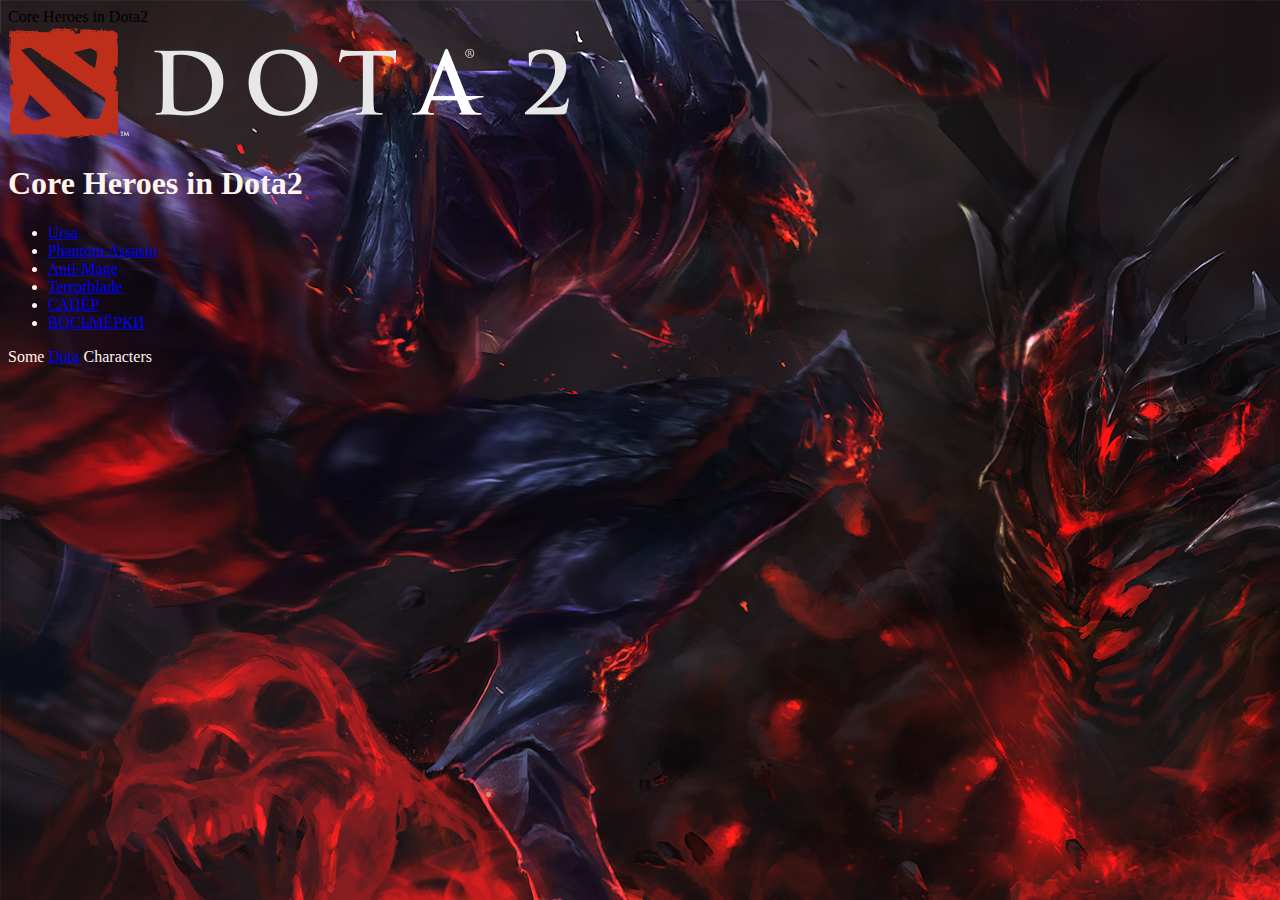
<file: index.html>
<!doctype html>
<html>
    <head>
        <meta charset="utf-8"
        <title>Core Heroes in Dota2</title>
        <title><img src="585068.jpg"></title>
        <link href="style.css" rel="stylesheet">
        <header>
        <img src="dota_footer_logo.png">
           <h1>Core Heroes in Dota2</h1>
           </header>
             <div>
              <nav>
                  <ul>
                      <li><a href="ursa.html">Ursa<a/></li>
                      <li><a href="phantom.html">Phantom Assasin<a/></li>
                      <li><a href="am.html">Anti-Mage<a/></li>
                      <li><a href="terror.html">Terrorblade<a/></li>
                      <li><a href="./minesweeper/index.html">САПЁР<a/></li>
                      <li><a href="./eight_ai/eight.html">ВОСЬМЁРКИ<a/></li>
                  </ul>

              </nav>
                 <main>
                     <p>Some <a href="https://www.dota2.com/">Dota</a> Characters</p>
                 </main>
             </div>


    </body>
</html>
</file>
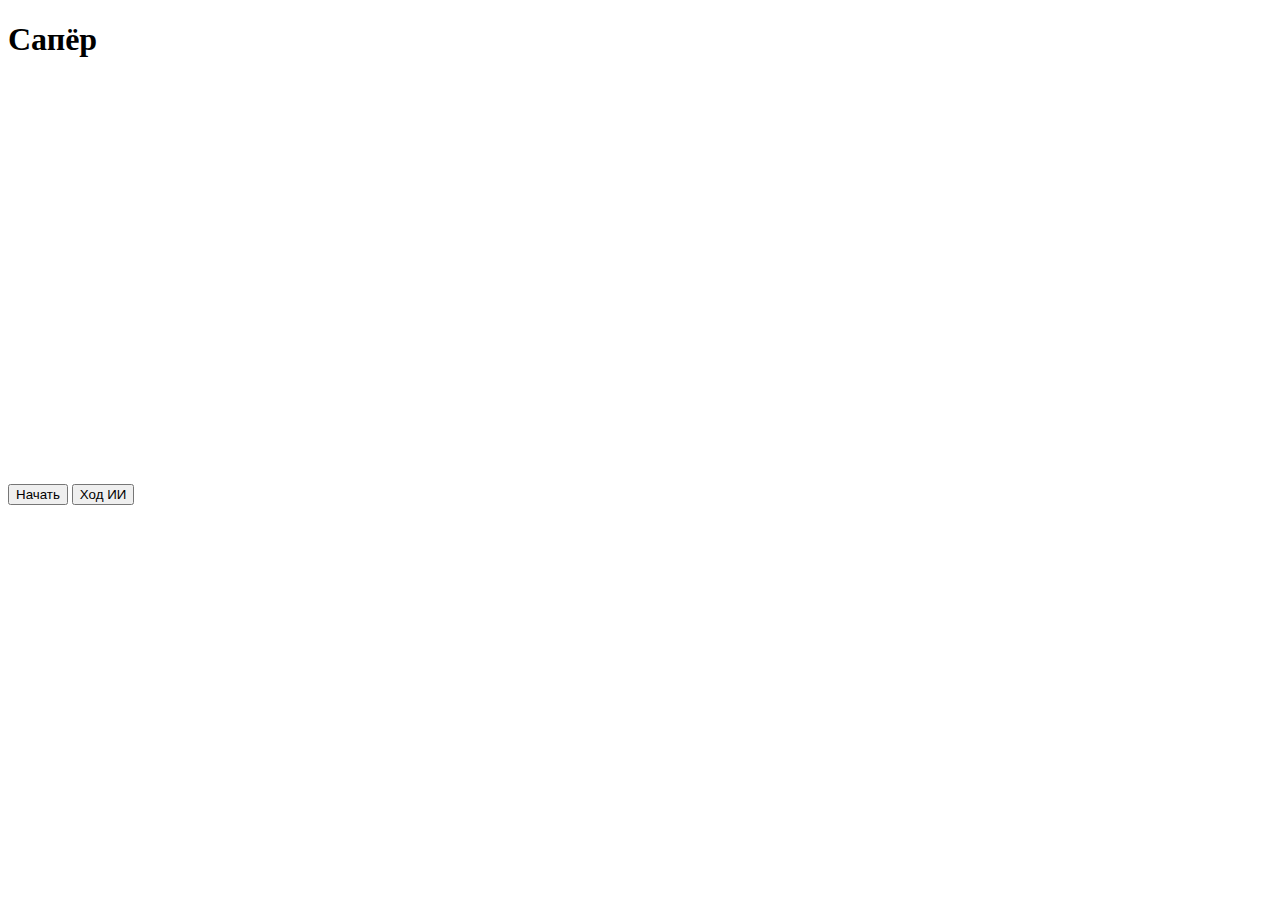
<file: minesweeper/index.html>
<!doctype html>
<html>
	<head>
		<meta charset="utf-8"> 
		<link href="https://cdn.jsdelivr.net/npm/bootstrap@5.1.3/dist/css/bootstrap.min.css" rel="stylesheet" integrity="sha384-1BmE4kWBq78iYhFldvKuhfTAU6auU8tT94WrHftjDbrCEXSU1oBoqyl2QvZ6jIW3" crossorigin="anonymous">
	</head>
	<body>
		<h1>Сапёр</h1>
		<div style="display:none;">
			<img id="flag" src="./images/flag.png">
			<img id="mine" src="./images/mine.png">
		</div>

		<canvas oncontextmenu="event.preventDefault();" id="canvas" width="400" height="400" style="background-color:rgb(200, 200, 200);"></canvas>
		<br>
		<button type = "button" id="start">Начать</button>
		<button type = "button" id = "ai_move">Ход ИИ</button>
		<script src="./js/index.js" type="module"></script>
	</body>
</html>
</file>
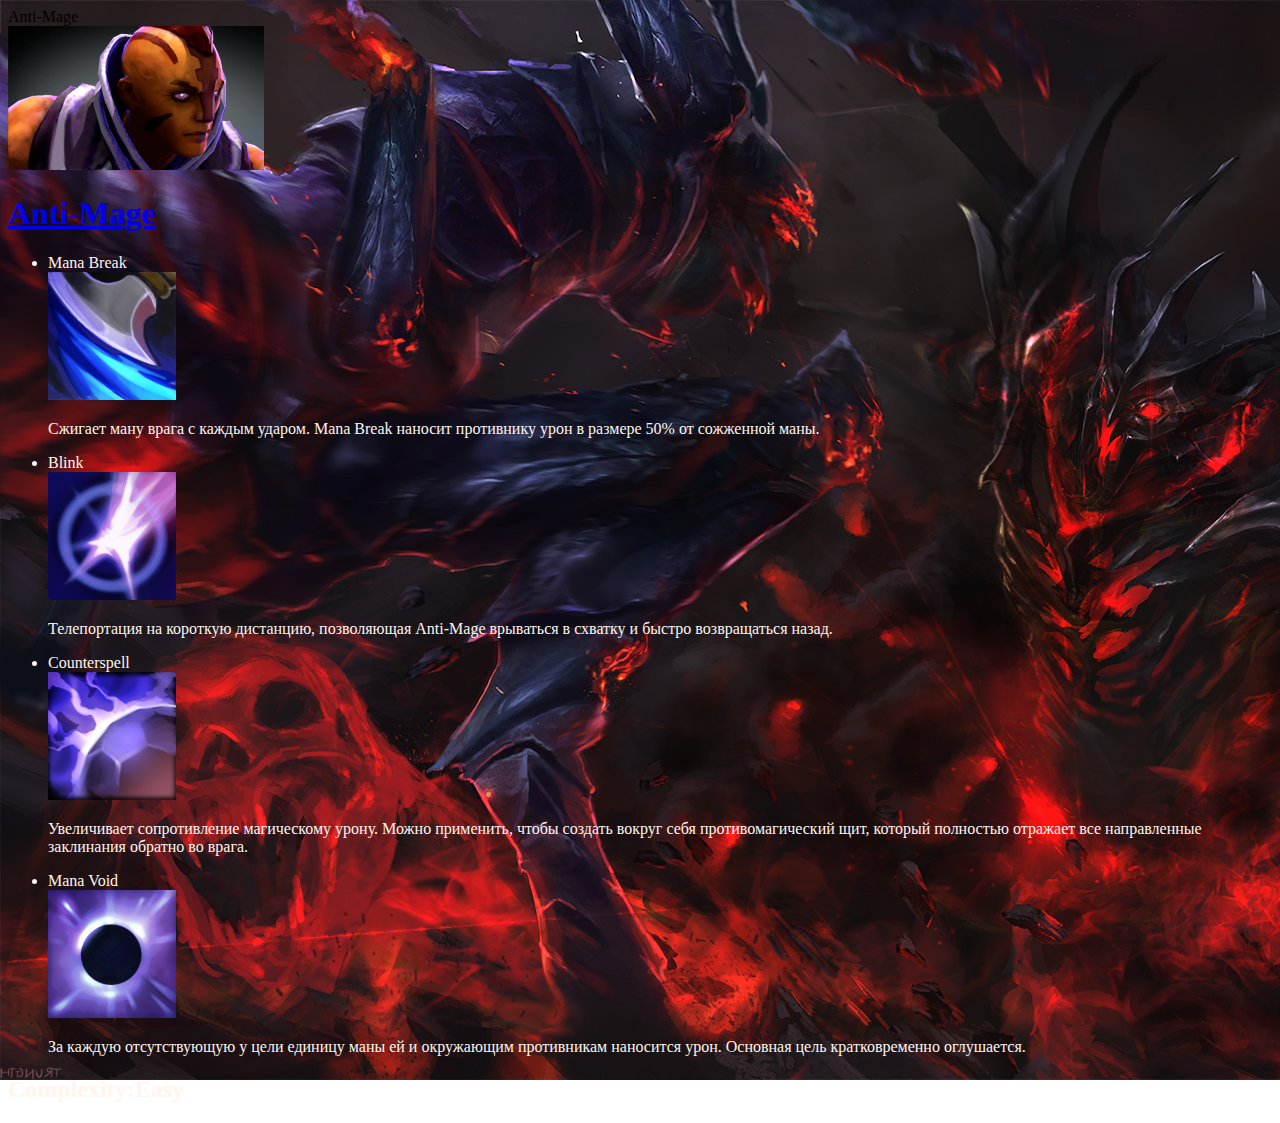
<file: am.html>
<!doctype html>
<html>
    <head>
        <meta charset="utf-8"
        <title>Anti-Mage</title>
        <link href="style.css" rel="stylesheet">
    </head>
    <body>
        <header>
           <img src="Anti-Mage_icon.png">
           <h1><a href="https://www.dota2.com/hero/anti-mage">Anti-Mage</a></h1>
           </header>
             <div>
              <nav>
                  <ul>
                      <li>Mana Break</li> <img src="Mana_Break_icon.png">
                      <p>Сжигает ману врага с каждым ударом. Mana Break наносит противнику урон в размере 50% от сожженной маны.</p>
                      <li>Blink</li> <img src="Blink_(Anti-Mage)_icon.png">
                      <p>Телепортация на короткую дистанцию, позволяющая Anti-Mage врываться в схватку и быстро возвращаться назад.</p>
                      <li>Counterspell</li> <img src="Counterspell_icon.png">
                      <p>Увеличивает сопротивление магическому урону. Можно применить, чтобы создать вокруг себя противомагический щит, который полностью отражает все направленные заклинания обратно во врага.</p>
                      <li>Mana Void</li> <img src="Mana_Void_icon.png">
                      <p>За каждую отсутствующую у цели единицу маны ей и окружающим противникам наносится урон. Основная цель кратковременно оглушается.</p>
                  </ul>

              </nav>
                 <main>
                     <h2>Complexity:Easy</h2>
                 </main>
             </div>


    </body>
</html>
</file>
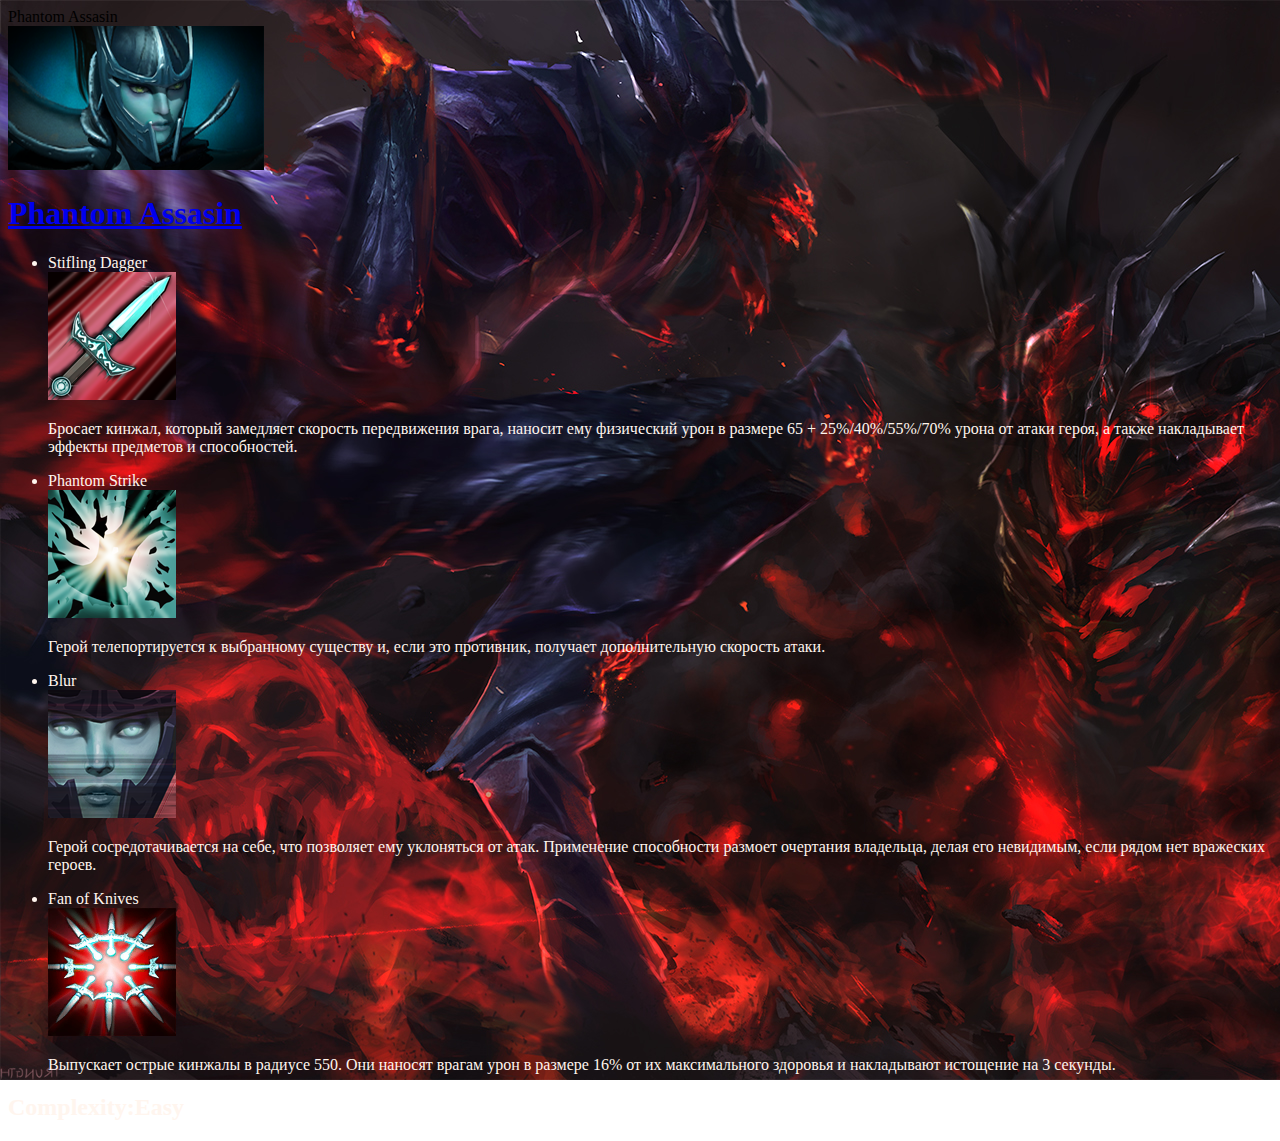
<file: phantom.html>
<!doctype html>
<html>
    <head>
        <meta charset="utf-8"
        <title>Phantom Assasin</title>
        <link href="style.css" rel="stylesheet">
    </head>
    <body>
        <header>
           <img src="Phantom_Assassin_icon.png">
           <h1><a href="https://www.dota2.com/hero/phantomassassin">Phantom Assasin</a></h1>
           </header>
             <div>
              <nav>
                  <ul>
                      <li>Stifling Dagger</li> <img src="Stifling_Dagger_icon.png">
                      <p>Бросает кинжал, который замедляет скорость передвижения врага, наносит ему физический урон в размере 65 + 25%/40%/55%/70% урона от атаки героя, а также накладывает эффекты предметов и способностей.</p>
                      <li>Phantom Strike</li> <img src="Phantom_Strike_icon.png">
                      <p>Герой телепортируется к выбранному существу и, если это противник, получает дополнительную скорость атаки.</p>
                      <li>Blur</li> <img src="Blur_icon.png">
                      <p>Герой сосредотачивается на себе, что позволяет ему уклоняться от атак. Применение способности размоет очертания владельца, делая его невидимым, если рядом нет вражеских героев.</p>
                      <li>Fan of Knives</li> <img src="Fan_of_Knives_icon.png">
                      <p>Выпускает острые кинжалы в радиусе 550. Они наносят врагам урон в размере 16% от их максимального здоровья и накладывают истощение на 3 секунды.</p>
                  </ul>

              </nav>
                 <main>
                     <h2>Complexity:Easy</h2>
                 </main>
             </div>


    </body>
</html>
</file>
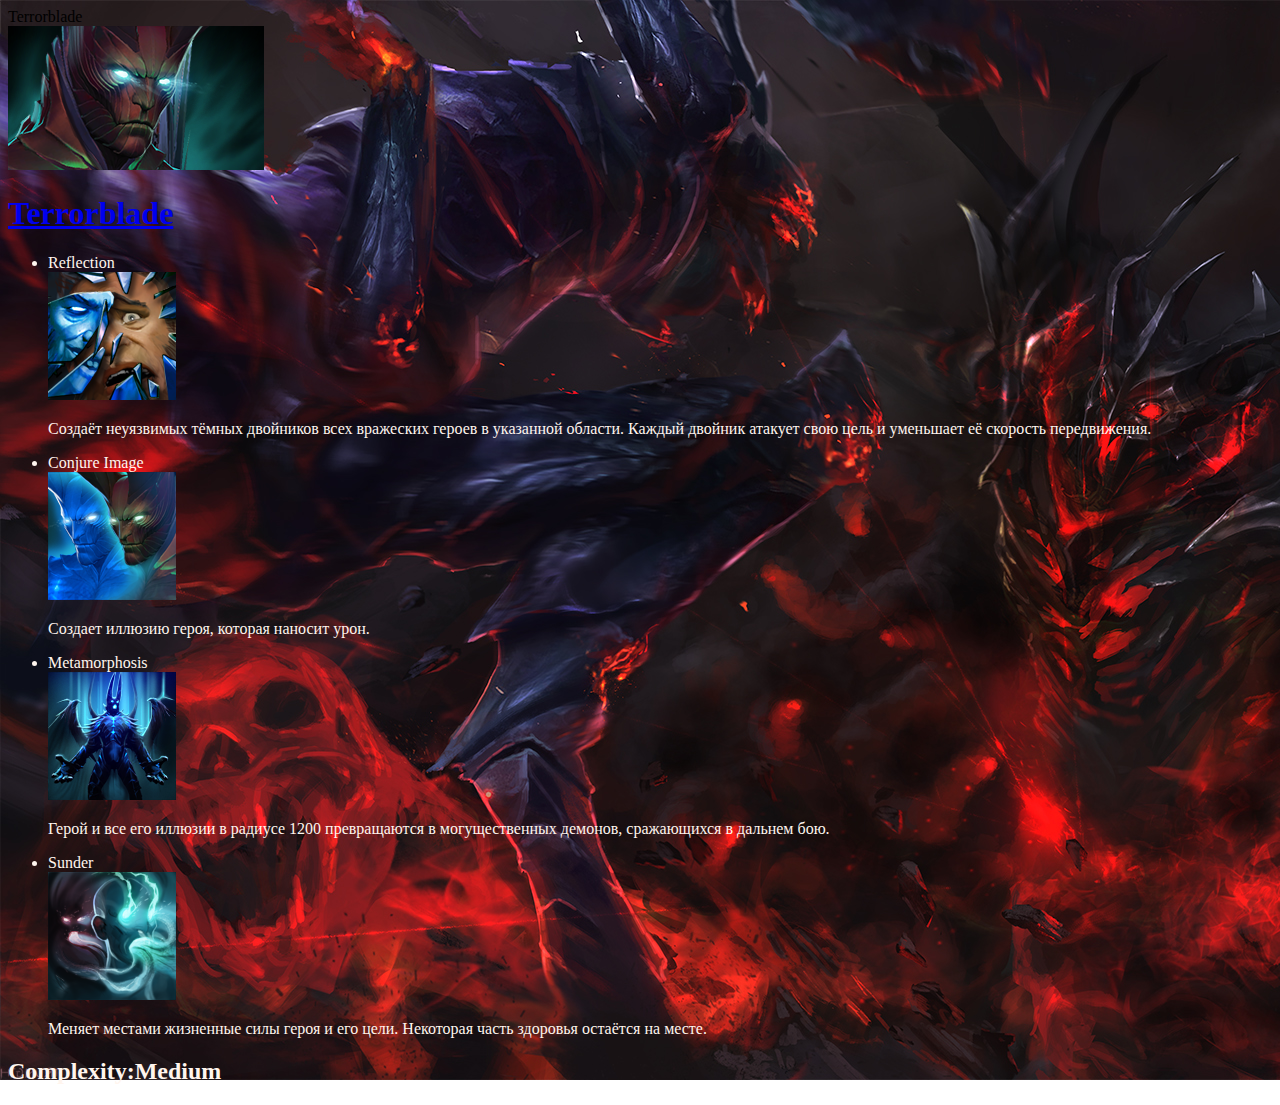
<file: terror.html>
<!doctype html>
<html>
    <head>
        <meta charset="utf-8"
        <title>Terrorblade</title>
        <link href="style.css" rel="stylesheet">
    </head>
    <body>
        <header>
           <img src="Terrorblade_icon.png">
           <h1><a href="https://www.dota2.com/hero/terrorblade">Terrorblade</a></h1>
           </header>
             <div>
              <nav>
                  <ul>
                      <li>Reflection</li> <img src="Reflection_icon.png">
                      <p> Создаёт неуязвимых тёмных двойников всех вражеских героев в указанной области. Каждый двойник атакует свою цель и уменьшает её скорость передвижения.</p>
                      <li>Conjure Image</li> <img src="Conjure_Image_icon.png">
                      <p>Создает иллюзию героя, которая наносит урон.</p>
                      <li>Metamorphosis</li> <img src="Metamorphosis_icon.png">
                      <p>Герой и все его иллюзии в радиусе 1200 превращаются в могущественных демонов, сражающихся в дальнем бою.</p>
                      <li>Sunder</li> <img src="Sunder_icon.png">
                      <p>Меняет местами жизненные силы героя и его цели. Некоторая часть здоровья остаётся на месте.</p>
                  </ul>

              </nav>
                 <main>
                     <h2>Complexity:Medium</h2>
                 </main>
             </div>


    </body>
</html>
</file>
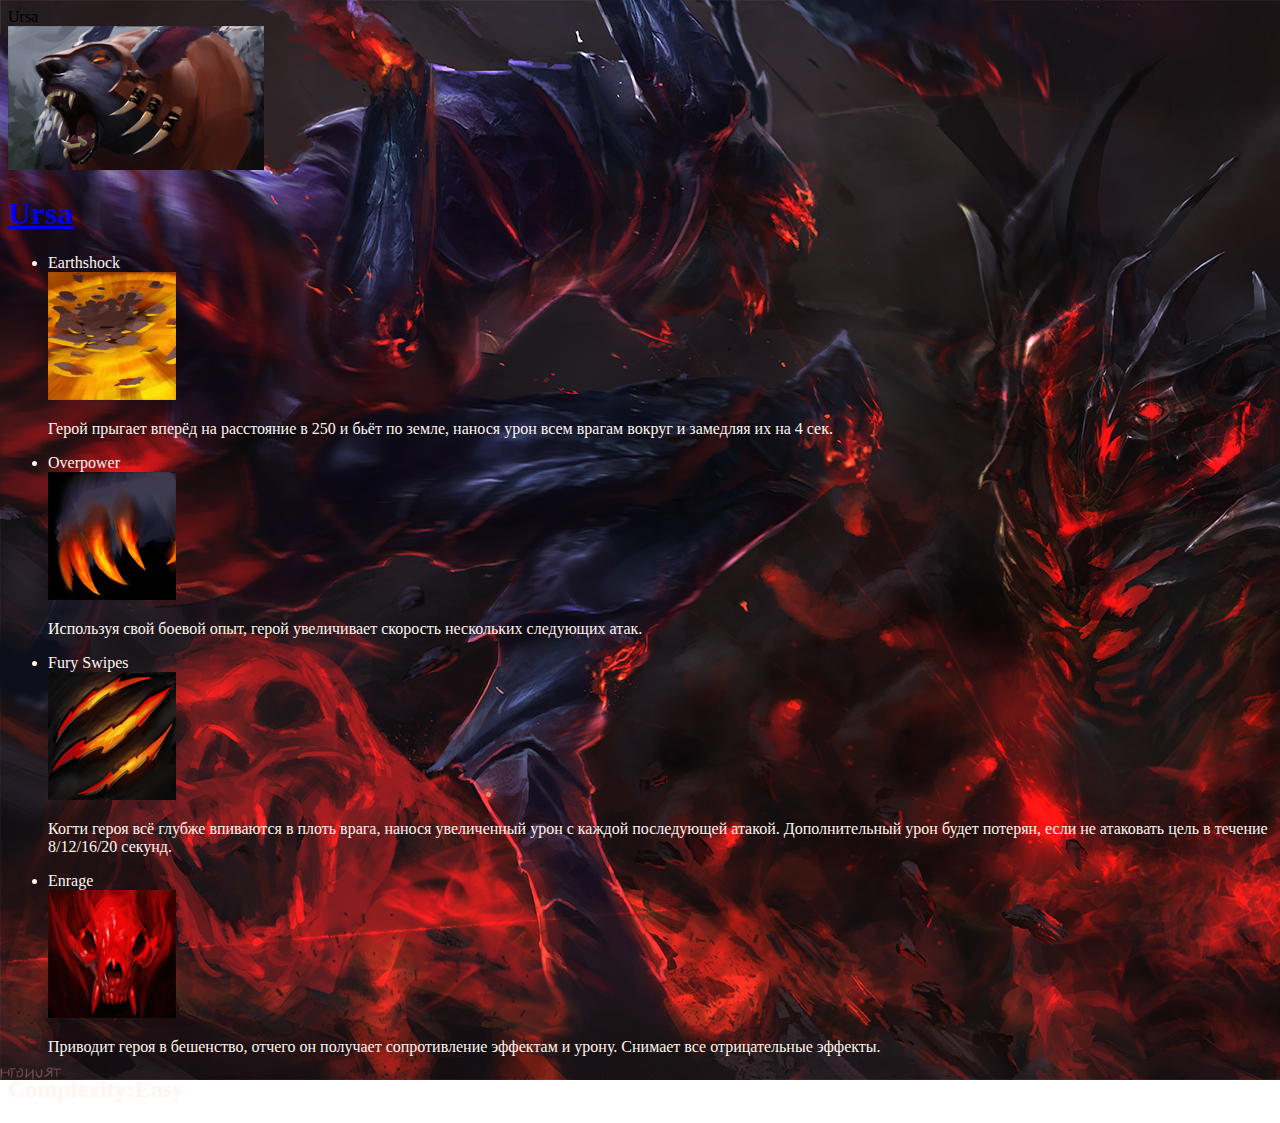
<file: ursa.html>
<!doctype html>
<html>
    <head>
        <meta charset="utf-8"
        <title>Ursa</title>
        <link href="style.css" rel="stylesheet">
    </head>
    <body>
        <header>
           <img src="Ursa_icon.png">
           <h1><a href="https://www.dota2.com/hero/ursa?l=english">Ursa</a></h1>
           </header>
             <div>
              <nav>
                  <ul>
                      <li>Earthshock</li> <img src="Earthshock_icon.png">
                      <p>Герой прыгает вперёд на расстояние в 250 и бьёт по земле, нанося урон всем врагам вокруг и замедляя их на 4 сек.</p>
                      <li>Overpower</li> <img src="Overpower_icon.png">
                      <p>Используя свой боевой опыт, герой увеличивает скорость нескольких следующих атак.</p>
                      <li>Fury Swipes</li> <img src="Fury_Swipes_icon.png">
                      <p>Когти героя всё глубже впиваются в плоть врага, нанося увеличенный урон с каждой последующей атакой. Дополнительный урон будет потерян, если не атаковать цель в течение 8/12/16/20 секунд.</p>
                      <li>Enrage</li> <img src="Enrage_icon.png">
                      <p>Приводит героя в бешенство, отчего он получает сопротивление эффектам и урону. Снимает все отрицательные эффекты.</p>
                  </ul>

              </nav>
                 <main>
                     <h2>Complexity:Easy</h2>
                 </main>
             </div>


    </body>
</html>
</file>
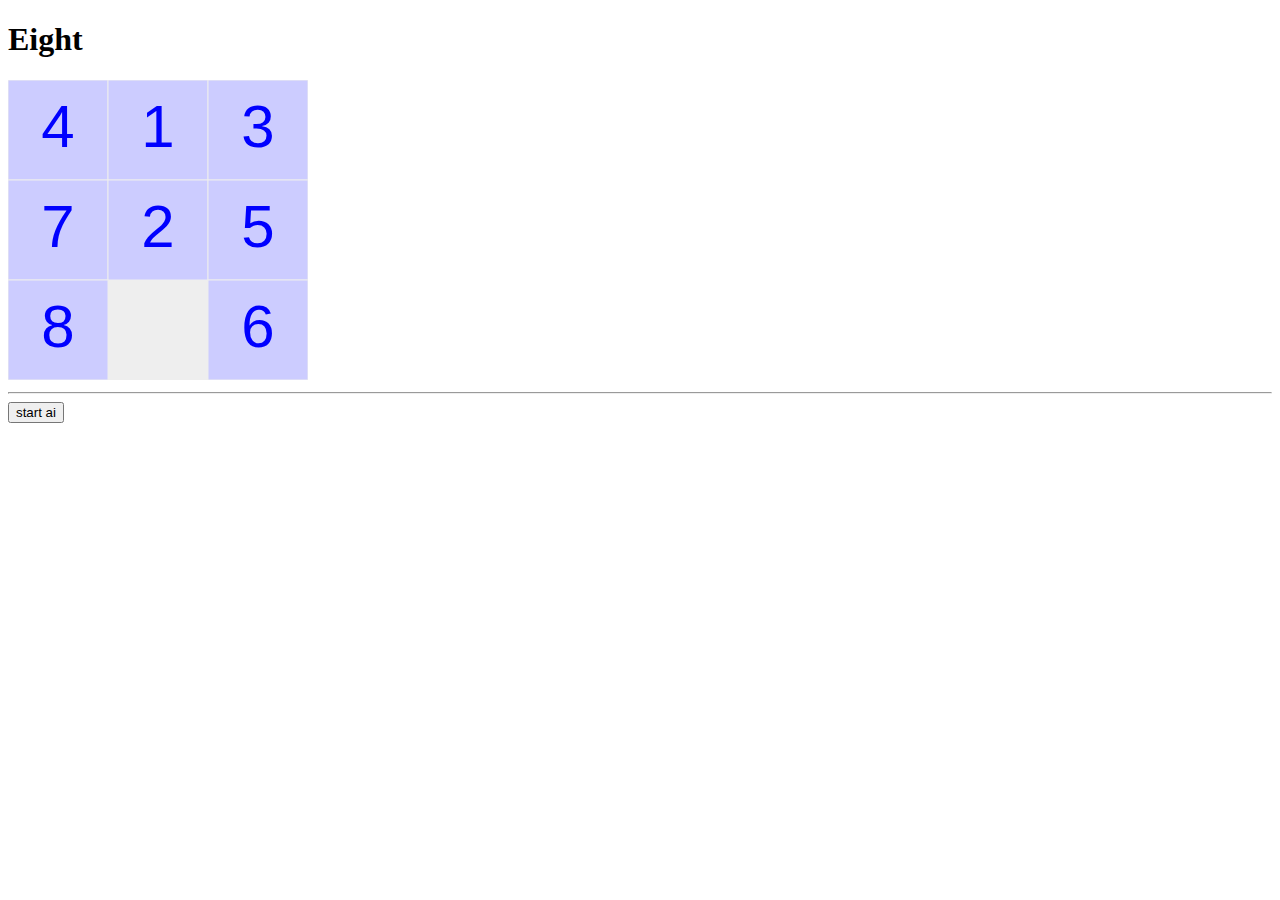
<file: eight_ai/eight.html>
<!doctype html>
<html>
    <head>
        <meta charset="utf-8">
        <title>Eight</title>
    </head>
    <body>
        <h1>Eight</h1>
        <canvas id="canvas" width=300 height=300></canvas>
        <hr>
        <button id="btn_start_ai">start ai</button>
        <script src="./js/main.js" type="module"></script>
    </body>
</html>
</file>
<file: style.css>
body {
    background-color:#696969;
}h1 {
    color: #FFF5EE;
}
main {
    color: #FFF5EE;
}
nav {
    color: #FFF5EE;
}
 body {
    background: url(585068.jpg) no-repeat;
    -moz-background-size: 100%; /* Firefox 3.6+ /
    -webkit-background-size: 100%; / Safari 3.1+ и Chrome 4.0+ /
    -o-background-size: 100%; / Opera 9.6+ /
    background-size: 100%; / Современные браузеры */
   }
</file>
